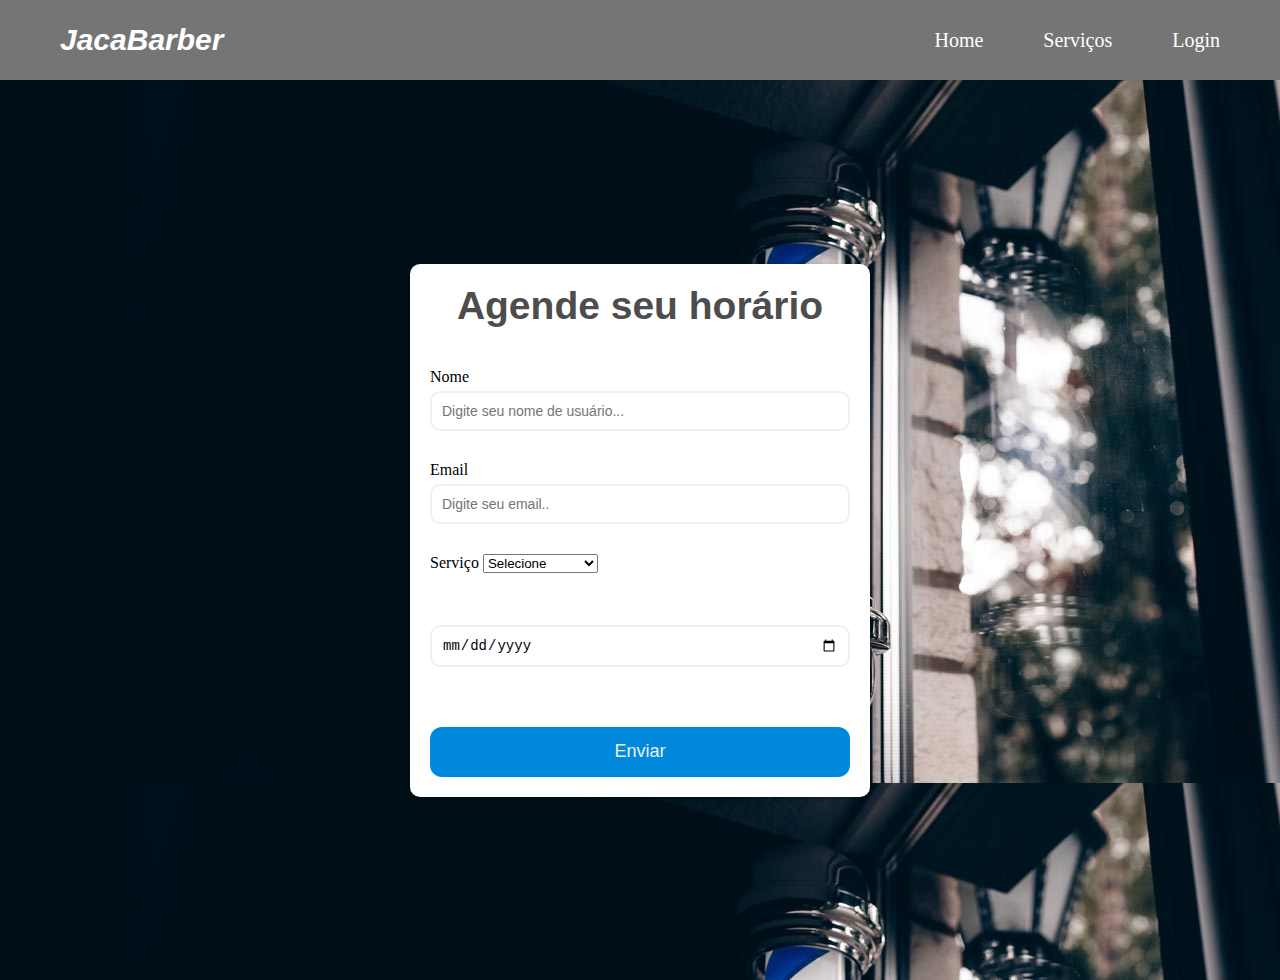
<file: pages/agenda/index.html>
<!DOCTYPE html>
<html lang="en">
  <head>
    <meta charset="UTF-8" />
    <meta http-equiv="X-UA-Compatible" content="IE=edge" />
    <meta name="viewport" content="width=device-width, initial-scale=1.0" />
    <link rel="stylesheet" href="/pages/agenda/agenda.css" />
    <title>Barbearia</title>
  </head>
  <body>

    <header>
        <nav class="navbar">
            <a href="home.html" class="logo"> JacaBarber </a>
            <ul class="nav-menu">
                <li class="nav-item"> <a href="/index.html" class="nav-link" >Home</a> </li>
                <li class="nav-item"> <a href="/pages/serviços/index.html" class="nav-link" >Serviços</a> </li>
                <li class="nav-item"> <a href="/pages/login/index.html" class="nav-link" >Login</a> </li>
            </ul>

            <div class="hamburguer">
                <span class="bar"></span>
                <span class="bar"></span>
                <span class="bar"></span>
            </div>
        </nav>
    </header>

    <main>
        <div class="container">
            <div class="title">
              <h2>Agende seu horário</h2>
            </div>
      
            <form id="form" class="form">
              <div class="form-control">
                <label for="username">Nome</label>
                <input type="text" id="username" placeholder="Digite seu nome de usuário..." />

                <small>Mensagem de erro</small>
              </div>
      
              <div class="form-control">
                <label for="email">Email</label>
                <input type="text" id="email" placeholder="Digite seu email.." />

                <small>Mensagem de erro</small>
              </div>
      
              <div class="form-control">
                <label for="servico">Serviço</label>
                <select name="" id="servico">
                    <option selected disabled value="">Selecione</option>
                    <option value="text">Cabelo</option>
                    <option value="text">Barba</option>
                    <option value="text">Pezinho</option>
                    <option value="text">Cabelo + Barba</option>
                </select>


                <small>Mensagem de erro</small>
              </div>
      
              <div class="form-control">
                <label for="data"></label>
                <input type="date" id="data" />
             
                <small>Mensagem de erro</small>
              </div>
      
              <button type="submit">Enviar</button>
            </form>
          </div>
    </main>
    

  

    <script src="/js/agenda.js"></script>
  </body>
</html>
</file>
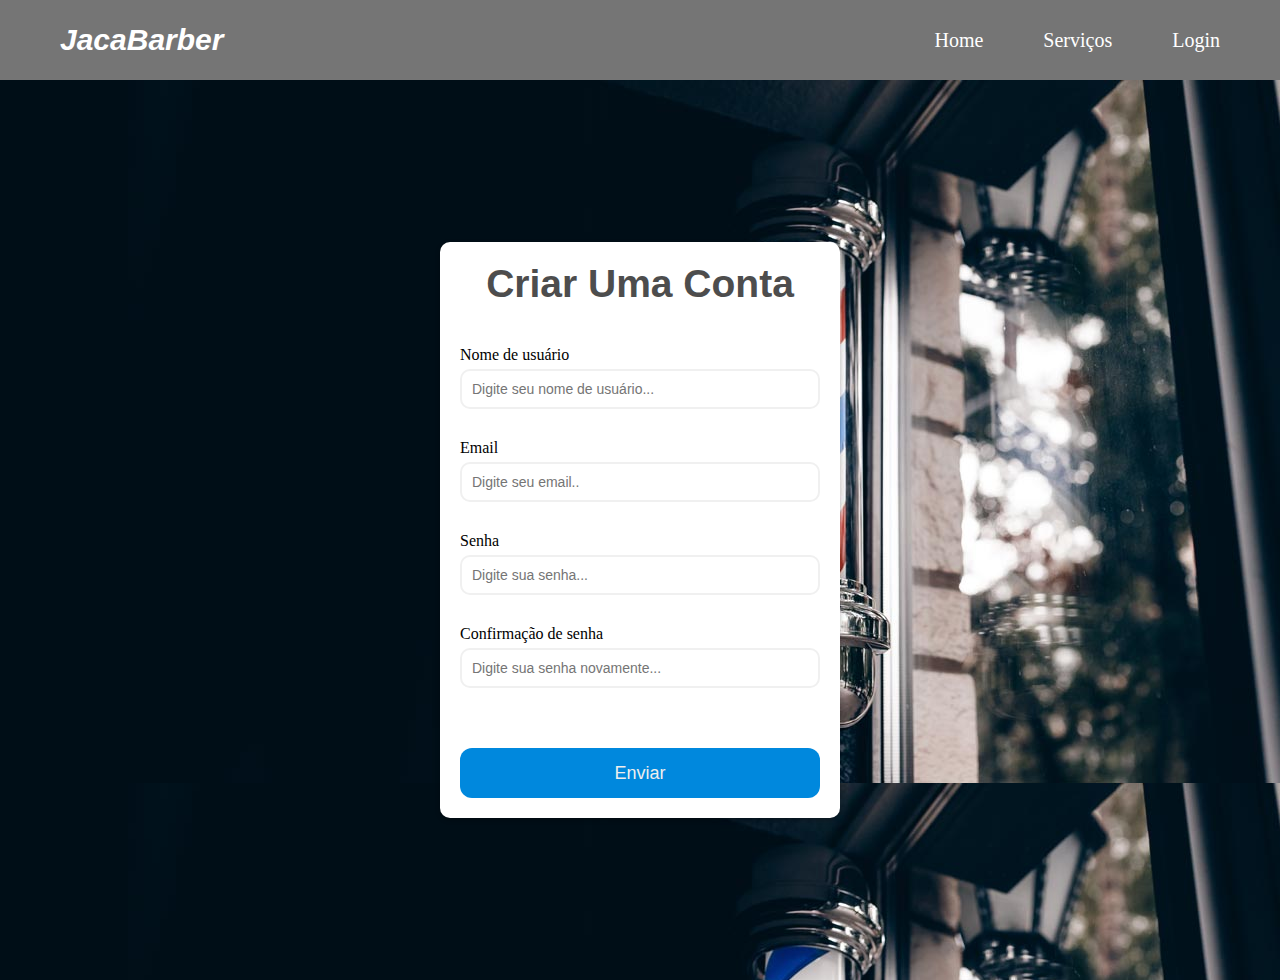
<file: pages/cadastro/index.html>
<!DOCTYPE html>
<html lang="en">
  <head>
    <meta charset="UTF-8" />
    <meta http-equiv="X-UA-Compatible" content="IE=edge" />
    <meta name="viewport" content="width=device-width, initial-scale=1.0" />
    <link rel="stylesheet" href="/pages/cadastro/cadastro.css" />
    <title>Barbearia</title>
  </head>
  <body>

    <header>
        <nav class="navbar">
            <a href="home.html" class="logo"> JacaBarber </a>
            <ul class="nav-menu">
                <li class="nav-item"> <a href="/index.html" class="nav-link" >Home</a> </li>
                <li class="nav-item"> <a href="/pages/serviços/index.html" class="nav-link" >Serviços</a> </li>
                <li class="nav-item"> <a href="/pages/login/index.html" class="nav-link" >Login</a> </li>
            </ul>

            <div class="hamburguer">
                <span class="bar"></span>
                <span class="bar"></span>
                <span class="bar"></span>
            </div>
        </nav>
    </header>

    <main>
        <div class="container">
            <div class="title">
              <h2>Criar Uma Conta</h2>
            </div>
      
            <form id="form" class="form">
              <div class="form-control">
                <label for="username">Nome de usuário</label>
                <input type="text" id="username" placeholder="Digite seu nome de usuário..." />

                <small>Mensagem de erro</small>
              </div>
      
              <div class="form-control">
                <label for="email">Email</label>
                <input type="text" id="email" placeholder="Digite seu email.." />

                <small>Mensagem de erro</small>
              </div>
      
              <div class="form-control">
                <label for="password">Senha</label>
                <input type="password" id="password" placeholder="Digite sua senha..." />

                <small>Mensagem de erro</small>
              </div>
      
              <div class="form-control">
                <label for="password-confirmation">Confirmação de senha</label>
                <input type="password" id="password-confirmation" placeholder="Digite sua senha novamente..." />
             
                <small>Mensagem de erro</small>
              </div>
      
              <button type="submit">Enviar</button>
            </form>
          </div>
    </main>
    

  

    <script src="/js/cadastro.js"></script>
  </body>
</html>
</file>
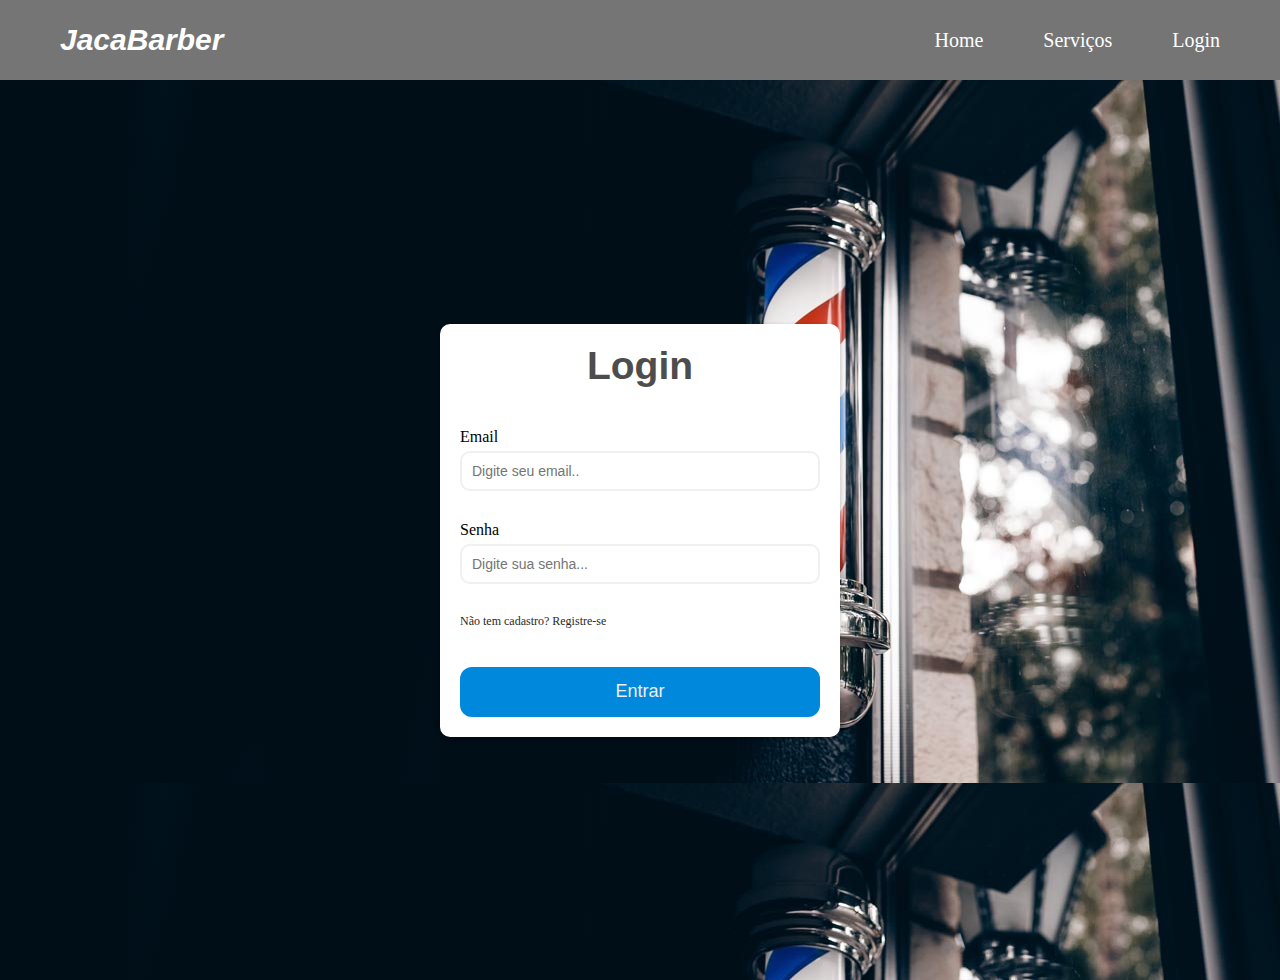
<file: pages/login/index.html>
<!DOCTYPE html>
<html lang="en">
<head>
    <meta charset="UTF-8">
    <meta http-equiv="X-UA-Compatible" content="IE=edge">
    <meta name="viewport" content="width=device-width, initial-scale=1.0">
    <link rel="stylesheet" href="/pages/login/login.css">
    <title>Barbearia</title>
</head>

<body>

    <header>
        <nav class="navbar">
            <a href="home.html" class="logo"> JacaBarber </a>
            <ul class="nav-menu">
                <li class="nav-item"> <a href="/index.html" class="nav-link" >Home</a> </li>
                <li class="nav-item"> <a href="/pages/serviços/index.html" class="nav-link" >Serviços</a> </li>
                <li class="nav-item"> <a href="#" class="nav-link" >Login</a> </li>
            </ul>

            <div class="hamburguer">
                <span class="bar"></span>
                <span class="bar"></span>
                <span class="bar"></span>
            </div>
        </nav>
    </header>

    <main>

        <div class="container">
            <div class="title">
              <h2>Login</h2>
            </div>
      
            <form id="form" class="form">
      
              <div class="form-control">
                <label for="email">Email</label>
                <input type="text" id="email" placeholder="Digite seu email.." />
               
                <small>Mensagem de erro</small>
              </div>
      
              <div class="form-control">
                <label for="password">Senha</label>
                <input
                  type="password"
                  id="password"
                  placeholder="Digite sua senha..."
                />
               
                <small>Mensagem de erro</small>
              </div>
              <a href="/pages/cadastro/index.html" id="linkCadastro"> <p>Não tem cadastro? Registre-se</p></a>
              <button type="submit">Entrar</button>
            </form>
          </div>


    </main>

   <script src="/js/loginValidacao.js"></script>
   
    

</body>
</html>
</file>
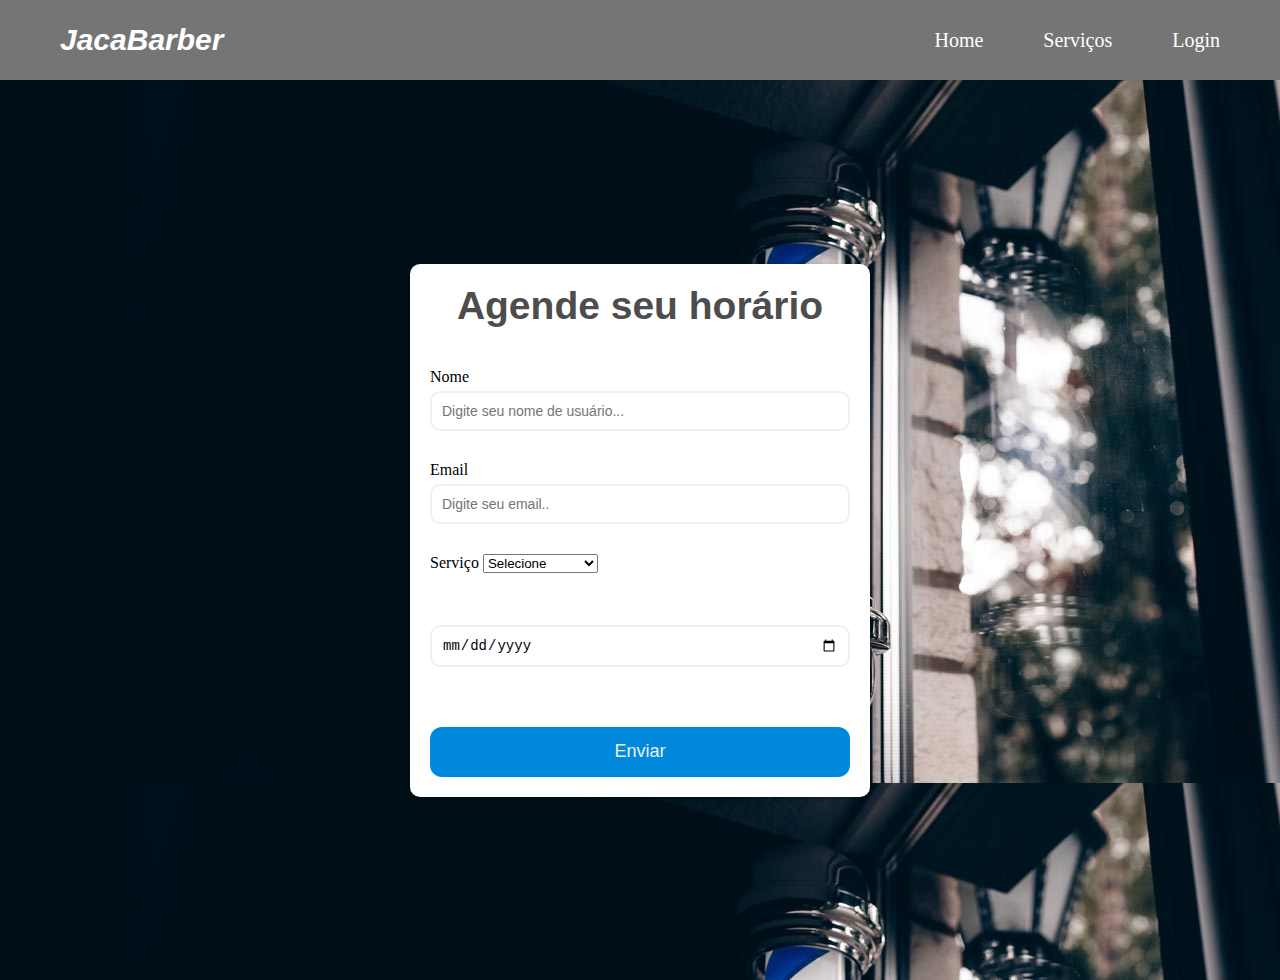
<file: pages/agenda/agenda.html>
<!DOCTYPE html>
<html lang="pt-br">
  <head>
    <meta charset="UTF-8" />
    <meta http-equiv="X-UA-Compatible" content="IE=edge" />
    <meta name="viewport" content="width=device-width, initial-scale=1.0" />
    <link rel="stylesheet" href="agenda.css" />
    <title>Barbearia</title>
  </head>
  <body>

    <header>
        <nav class="navbar">
            <a href="../../index.html" class="logo"> JacaBarber </a>
            <ul class="nav-menu">
                <li class="nav-item"> <a href="../../index.html" class="nav-link" >Home</a> </li>
                <li class="nav-item"> <a href="../serviços/servicos.html" class="nav-link" >Serviços</a> </li>
                <li class="nav-item"> <a href="../login/login.html" class="nav-link" >Login</a> </li>
            </ul>

            <div class="hamburguer">
                <span class="bar"></span>
                <span class="bar"></span>
                <span class="bar"></span>
            </div>
        </nav>
    </header>

    <main>
        <div class="container">
            <div class="title">
              <h2>Agende seu horário</h2>
            </div>
      
            <form id="form" class="form">
              <div class="form-control">
                <label for="username">Nome</label>
                <input type="text" id="username" placeholder="Digite seu nome de usuário..." />

                <small>Mensagem de erro</small>
              </div>
      
              <div class="form-control">
                <label for="email">Email</label>
                <input type="text" id="email" placeholder="Digite seu email.." />

                <small>Mensagem de erro</small>
              </div>
      
              <div class="form-control">
                <label for="servico">Serviço</label>
                <select name="" id="servico">
                    <option selected disabled value="">Selecione</option>
                    <option value="text">Cabelo</option>
                    <option value="text">Barba</option>
                    <option value="text">Pezinho</option>
                    <option value="text">Cabelo + Barba</option>
                </select>


                <small>Mensagem de erro</small>
              </div>
      
              <div class="form-control">
                <label for="data"></label>
                <input type="date" id="data" />
             
                <small>Mensagem de erro</small>
              </div>
      
              <button type="submit">Enviar</button>
            </form>
          </div>
    </main>
    

  

    <script src="../../js/agenda.js"></script>
  </body>
</html>
</file>
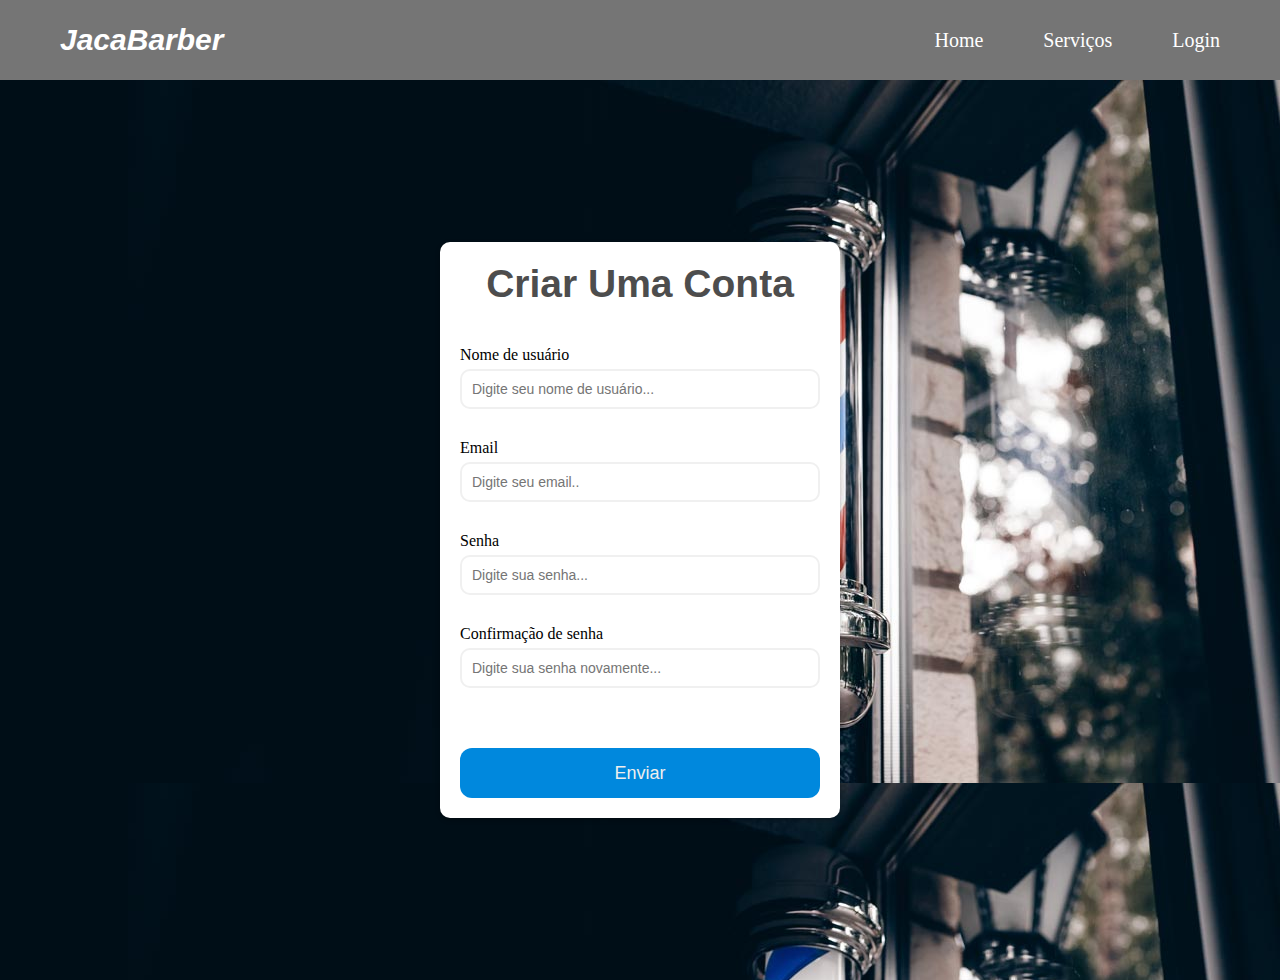
<file: pages/cadastro/cadastro.html>
<!DOCTYPE html>
<html lang="pt-br">
  <head>
    <meta charset="UTF-8" />
    <meta http-equiv="X-UA-Compatible" content="IE=edge" />
    <meta name="viewport" content="width=device-width, initial-scale=1.0" />
    <link rel="stylesheet" href="cadastro.css" />
    <title>Barbearia</title>
  </head>
  <body>

    <header>
        <nav class="navbar">
            <a href="../../index.html" class="logo"> JacaBarber </a>
            <ul class="nav-menu">
                <li class="nav-item"> <a href="../../index.html" class="nav-link" >Home</a> </li>
                <li class="nav-item"> <a href="../serviços/servicos.html" class="nav-link" >Serviços</a> </li>
                <li class="nav-item"> <a href="../login/login.html" class="nav-link" >Login</a> </li>
            </ul>

            <div class="hamburguer">
                <span class="bar"></span>
                <span class="bar"></span>
                <span class="bar"></span>
            </div>
        </nav>
    </header>

    <main>
        <div class="container">
            <div class="title">
              <h2>Criar Uma Conta</h2>
            </div>
      
            <form id="form" class="form">
              <div class="form-control">
                <label for="username">Nome de usuário</label>
                <input type="text" id="username" placeholder="Digite seu nome de usuário..." />

                <small>Mensagem de erro</small>
              </div>
      
              <div class="form-control">
                <label for="email">Email</label>
                <input type="text" id="email" placeholder="Digite seu email.." />

                <small>Mensagem de erro</small>
              </div>
      
              <div class="form-control">
                <label for="password">Senha</label>
                <input type="password" id="password" placeholder="Digite sua senha..." />

                <small>Mensagem de erro</small>
              </div>
      
              <div class="form-control">
                <label for="password-confirmation">Confirmação de senha</label>
                <input type="password" id="password-confirmation" placeholder="Digite sua senha novamente..." />
             
                <small>Mensagem de erro</small>
              </div>
      
              <button type="submit">Enviar</button>
            </form>
          </div>
    </main>
    

  

    <script src="../../js/cadastro.js"></script>
  </body>
</html>
</file>
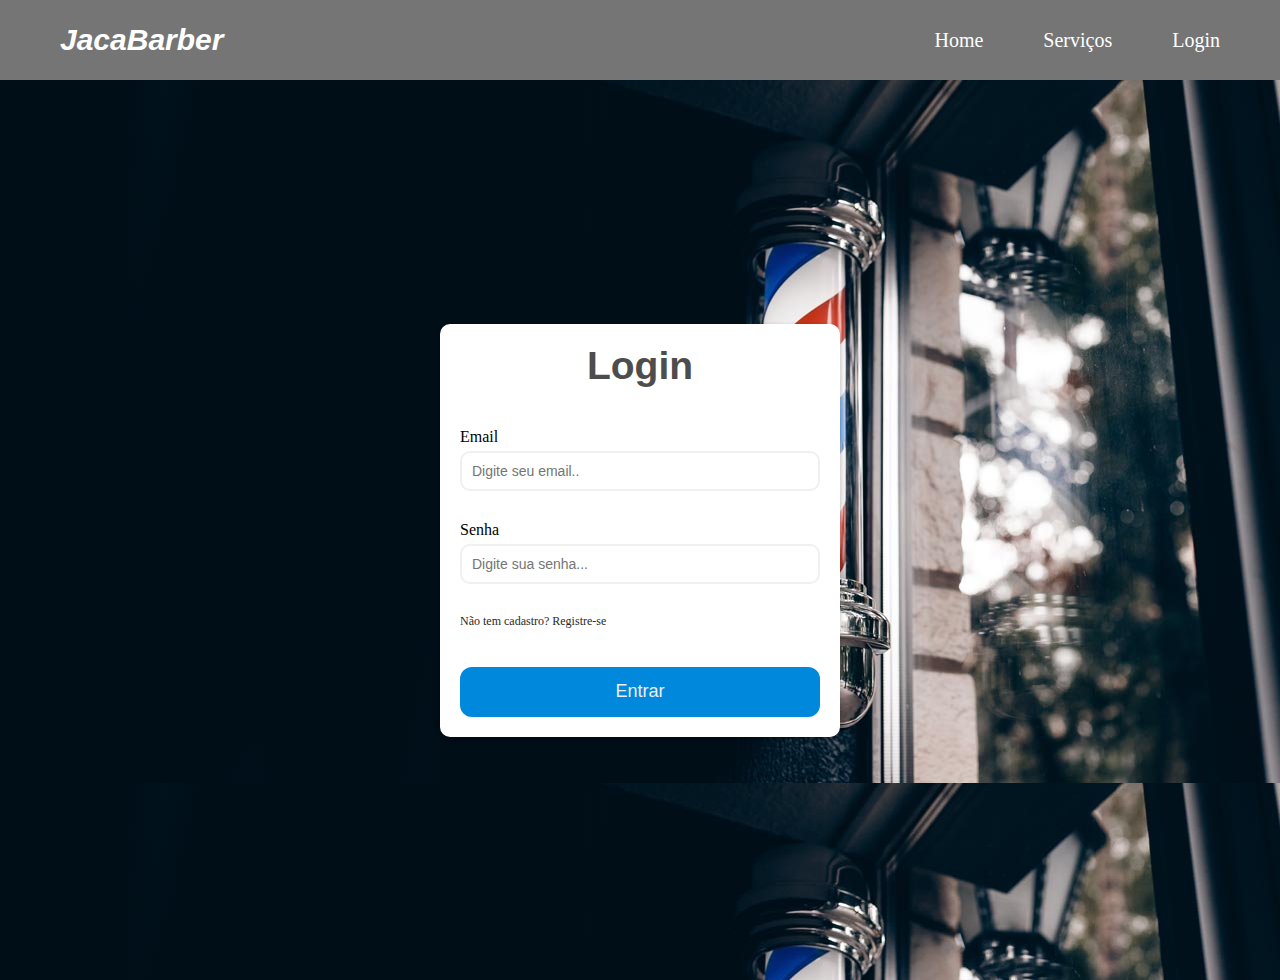
<file: pages/login/login.html>
<!DOCTYPE html>
<html lang="pt-br">
<head>
    <meta charset="UTF-8">
    <meta http-equiv="X-UA-Compatible" content="IE=edge">
    <meta name="viewport" content="width=device-width, initial-scale=1.0">
    <link rel="stylesheet" href="login.css">
    <title>Barbearia</title>
</head>

<body>

    <header>
        <nav class="navbar">
            <a href="../../index.html" class="logo"> JacaBarber </a>
            <ul class="nav-menu">
                <li class="nav-item"> <a href="../../index.html" class="nav-link" >Home</a> </li>
                <li class="nav-item"> <a href="../serviços/servicos.html" class="nav-link" >Serviços</a> </li>
                <li class="nav-item"> <a href="#" class="nav-link" >Login</a> </li>
            </ul>

            <div class="hamburguer">
                <span class="bar"></span>
                <span class="bar"></span>
                <span class="bar"></span>
            </div>
        </nav>
    </header>

    <main>

        <div class="container">
            <div class="title">
              <h2>Login</h2>
            </div>
      
            <form id="form" class="form">
      
              <div class="form-control">
                <label for="email">Email</label>
                <input type="text" id="email" placeholder="Digite seu email.." />
               
                <small>Mensagem de erro</small>
              </div>
      
              <div class="form-control">
                <label for="password">Senha</label>
                <input
                  type="password"
                  id="password"
                  placeholder="Digite sua senha..."
                />
               
                <small>Mensagem de erro</small>
              </div>
              <a href="../cadastro/cadastro.html" id="linkCadastro"> <p>Não tem cadastro? Registre-se</p></a>
              <button type="submit">Entrar</button>
            </form>
          </div>


    </main>

   <script src="../../js/loginValidacao.js"></script>
   
    

</body>
</html>
</file>
<file: pages/agenda/agenda.css>
*{
  margin: 0;
  padding: 0;
  box-sizing: border-box;
}

.logo{
  font-family:'Franklin Gothic Medium', 'Arial Narrow', Arial, sans-serif ;
  font-style: oblique;
  font-size: 30px;
  font-weight: 800;
  color: rgb(255, 255, 255);
}


li{
  list-style: none;
}

a{
  text-decoration: none;
  color: rgb(255, 255, 255);
  font-size: 20px;
}

.navbar{
  min-height: 80px;
  display: flex;
  align-items: center;
  justify-content: space-between;
  padding: 0 60px;
  background-color: rgb(117, 117, 117);


}

.nav-menu{
  display: flex;
  align-items: center;
  gap: 60px;
}

.nav-link{
  transition: 0.5s ease;
}

.nav-link:hover{
  color: darkorange;
}

.hamburguer{
  display: none;
  cursor: pointer;
}

.bar{
  display: block;
  width: 28px;
  height: 3px;
  border-radius: 2px;
  margin: 5px auto;
  background-color: black;
  transition: all 0.3s ease-in-out;
}

@media screen and (max-width:768px) {
  .hamburguer{
      display: block;
  }

  .hamburguer.active .bar:nth-child(2){
      opacity: 0;
  }

  .hamburguer.active .bar:nth-child(1){
      transform: translateY(8px) rotate(45deg);
  }

  .hamburguer.active .bar:nth-child(3){
      transform: translateY(-8px) rotate(-45deg);
  }

  .nav-menu{
      position: fixed;
      left: -100%;
      top: 94px;
      gap: 0;
      border-radius: 0 0 20px 20px;
      text-align: center;
      flex-direction: column;
      width: 100%;
      transition: 0.3s;
      background: rgb(243,124,13);
      background: linear-gradient(90deg, rgba(243,124,13,1) 0%, rgba(47,47,47,1) 100%);
      
  }

  .nav-item{
      margin: 16px 0;
  }

  .nav-menu.active{
      left: 0;
  }
}


main{
  width: 100%;
  min-height: 100vh;
  background-image: url(/img/e.jpg);
  display: flex;
  justify-content: center;
  align-items: center;
}


.container {
  background-color: #ffffff;
  border-radius: 10px;
  box-shadow: 0 2px 5px rgba(0, 0, 0, 0.3);
  width: 460px;
  max-width: 100%;
  overflow: hidden;
  margin: 4rem;
}

.title {
 
  padding: 20px;
  text-align: center;
  color: #4d4d4d;
  font-family: sans-serif;
  font-size: 26px;
  font-weight: 600;

}

.form {
  padding: 20px;
  
}

.form-control {
  margin-bottom: 10px;
  padding-bottom: 20px;
  position: relative;
}

.form-control label {
  display: inline-block;
  margin-bottom: 5px;
}

.form-control input {
  border: 2px solid #f0f0f0;
  display: block;
  border-radius: 10px;
  font-size: 14px;
  width: 100%;
  padding: 10px;
}



.form-control small {
  position: absolute;
  bottom: 0;
  left: 0;
  visibility: hidden;
}

#linkCadastro{
  color: rgb(41, 41, 41);
  font-size: 12px;
  
  
}

.form button {
  background-color: #08d;
  border-radius: 12px;
  border: 0;
  box-sizing: border-box;
  color: #eee;
  cursor: pointer;
  font-size: 18px;
  height: 50px;
  margin-top: 30px;
  outline: 0;
  text-align: center;
  width: 100%;
}

/* Error and Success */
.form-control.success input {
  border-color: #2ecc71;
}

.form-control.error input {
  border-color: #e74c3c;
}



.form-control.error small {
  visibility: visible;
  color: #e74c3c;
}
</file>
<file: pages/cadastro/cadastro.css>
*{
  margin: 0;
  padding: 0;
  box-sizing: border-box;
}

.logo{
  font-family:'Franklin Gothic Medium', 'Arial Narrow', Arial, sans-serif ;
  font-style: oblique;
  font-size: 30px;
  font-weight: 800;
  color: rgb(255, 255, 255);
}


li{
  list-style: none;
}

a{
  text-decoration: none;
  color: rgb(255, 255, 255);
  font-size: 20px;
}

.navbar{
  min-height: 80px;
  display: flex;
  align-items: center;
  justify-content: space-between;
  padding: 0 60px;
  background-color: rgb(117, 117, 117);


}

.nav-menu{
  display: flex;
  align-items: center;
  gap: 60px;
}

.nav-link{
  transition: 0.5s ease;
}

.nav-link:hover{
  color: darkorange;
}

.hamburguer{
  display: none;
  cursor: pointer;
}

.bar{
  display: block;
  width: 28px;
  height: 3px;
  border-radius: 2px;
  margin: 5px auto;
  background-color: black;
  transition: all 0.3s ease-in-out;
}

@media screen and (max-width:768px) {
  .hamburguer{
      display: block;
  }

  .hamburguer.active .bar:nth-child(2){
      opacity: 0;
  }

  .hamburguer.active .bar:nth-child(1){
      transform: translateY(8px) rotate(45deg);
  }

  .hamburguer.active .bar:nth-child(3){
      transform: translateY(-8px) rotate(-45deg);
  }

  .nav-menu{
      position: fixed;
      left: -100%;
      top: 94px;
      gap: 0;
      border-radius: 0 0 20px 20px;
      text-align: center;
      flex-direction: column;
      width: 100%;
      transition: 0.3s;
      background: rgb(243,124,13);
      background: linear-gradient(90deg, rgba(243,124,13,1) 0%, rgba(47,47,47,1) 100%);
      
  }

  .nav-item{
      margin: 16px 0;
  }

  .nav-menu.active{
      left: 0;
  }
}


main{
  width: 100%;
  min-height: 100vh;
  background-image: url(/img/e.jpg);
  display: flex;
  justify-content: center;
  align-items: center;
}


.container {
  background-color: #ffffff;
  border-radius: 10px;
  box-shadow: 0 2px 5px rgba(0, 0, 0, 0.3);
  width: 400px;
  max-width: 100%;
  overflow: hidden;
  margin: 4rem;
}

.title {
 
  padding: 20px;
  text-align: center;
  color: #4d4d4d;
  font-family: sans-serif;
  font-size: 26px;
  font-weight: 600;

}

.form {
  padding: 20px;
  
}

.form-control {
  margin-bottom: 10px;
  padding-bottom: 20px;
  position: relative;
}

.form-control label {
  display: inline-block;
  margin-bottom: 5px;
}

.form-control input {
  border: 2px solid #f0f0f0;
  display: block;
  border-radius: 10px;
  font-size: 14px;
  width: 100%;
  padding: 10px;
}



.form-control small {
  position: absolute;
  bottom: 0;
  left: 0;
  visibility: hidden;
}

#linkCadastro{
  color: rgb(41, 41, 41);
  font-size: 12px;
  
  
}

.form button {
  background-color: #08d;
  border-radius: 12px;
  border: 0;
  box-sizing: border-box;
  color: #eee;
  cursor: pointer;
  font-size: 18px;
  height: 50px;
  margin-top: 30px;
  outline: 0;
  text-align: center;
  width: 100%;
}

/* Error and Success */
.form-control.success input {
  border-color: #2ecc71;
}

.form-control.error input {
  border-color: #e74c3c;
}



.form-control.error small {
  visibility: visible;
  color: #e74c3c;
}
</file>
<file: pages/login/login.css>
*{
    margin: 0;
    padding: 0;
    box-sizing: border-box;
}

.logo{
  font-family:'Franklin Gothic Medium', 'Arial Narrow', Arial, sans-serif ;
  font-style: oblique;
  font-size: 30px;
  font-weight: 800;
  color: rgb(255, 255, 255);
}



li{
    list-style: none;
}

a{
    text-decoration: none;
    color: rgb(255, 255, 255);
    font-size: 20px;
}

.navbar{
    min-height: 80px;
    display: flex;
    align-items: center;
    justify-content: space-between;
    padding: 0 60px;
    background-color: rgb(117, 117, 117);


}

.nav-menu{
    display: flex;
    align-items: center;
    gap: 60px;
}

.nav-link{
    transition: 0.5s ease;
}

.nav-link:hover{
    color: darkorange;
}

.hamburguer{
    display: none;
    cursor: pointer;
}

.bar{
    display: block;
    width: 28px;
    height: 3px;
    border-radius: 2px;
    margin: 5px auto;
    background-color: black;
    transition: all 0.3s ease-in-out;
}

@media screen and (max-width:768px) {
    .hamburguer{
        display: block;
    }

    .hamburguer.active .bar:nth-child(2){
        opacity: 0;
    }

    .hamburguer.active .bar:nth-child(1){
        transform: translateY(8px) rotate(45deg);
    }

    .hamburguer.active .bar:nth-child(3){
        transform: translateY(-8px) rotate(-45deg);
    }

    .nav-menu{
        position: fixed;
        left: -100%;
        top: 94px;
        gap: 0;
        border-radius: 0 0 20px 20px;
        text-align: center;
        flex-direction: column;
        width: 100%;
        transition: 0.3s;
        background: rgb(243,124,13);
        background: linear-gradient(90deg, rgba(243,124,13,1) 0%, rgba(47,47,47,1) 100%);
        
    }

    .nav-item{
        margin: 16px 0;
    }

    .nav-menu.active{
        left: 0;
    }
}

main{
  width: 100%;
  min-height: 100vh;
  background-image: url(/img/e.jpg);
  display: flex;
  justify-content: center;
  align-items: center;
}


.container {
  background-color: #ffffff;
  border-radius: 10px;
  box-shadow: 0 2px 5px rgba(0, 0, 0, 0.3);
  width: 400px;
  max-width: 100%;
  overflow: hidden;
}

.title {
 
  padding: 20px;
  text-align: center;
  color: #4d4d4d;
  font-family: sans-serif;
  font-size: 26px;
  font-weight: 600;

}

.form {
  padding: 20px;
  
}

.form-control {
  margin-bottom: 10px;
  padding-bottom: 20px;
  position: relative;
}

.form-control label {
  display: inline-block;
  margin-bottom: 5px;
}

.form-control input {
  border: 2px solid #f0f0f0;
  display: block;
  border-radius: 10px;
  font-size: 14px;
  width: 100%;
  padding: 10px;
}



.form-control small {
  position: absolute;
  bottom: 0;
  left: 0;
  visibility: hidden;
}

#linkCadastro{
  color: rgb(41, 41, 41);
  font-size: 12px;
  
  
}

.form button {
  background-color: #08d;
  border-radius: 12px;
  border: 0;
  box-sizing: border-box;
  color: #eee;
  cursor: pointer;
  font-size: 18px;
  height: 50px;
  margin-top: 38px;
  outline: 0;
  text-align: center;
  width: 100%;
}

/* Error and Success */
.form-control.success input {
  border-color: #2ecc71;
}

.form-control.error input {
  border-color: #e74c3c;
}



.form-control.error small {
  visibility: visible;
  color: #e74c3c;
}




/*
.form-login{
  display: flex;
  justify-content: center;
  align-items: center;
}

.form {
    background-color: #15172b;
    border-radius: 20px;
    box-sizing: border-box;
    height: 450px;
    padding: 20px;
    margin: 4rem;
    width: 320px;
    text-align: center;
  }
  
  .title {
    color: #eee;
    font-family: sans-serif;
    font-size: 26px;
    font-weight: 600;
    margin-top: 30px;
  }
  
  .subtitle {
    color: #eee;
    font-family: sans-serif;
    font-size: 16px;
    font-weight: 600;
    margin-top: 10px;
  }
  
  .input-container {
    height: 50px;
    position: relative;
    width: 100%;
  }
  
  .ic1 {
    margin-top: 40px;
  }
  
  .ic2 {
    margin-top: 30px;
  }
  
  .input-container input {
    background-color: #303245;
    border-radius: 12px;
    border: 0;
    box-sizing: border-box;
    color: #eee;
    font-size: 18px;
    height: 100%;
    outline: 0;
    padding: 4px 20px 0;
    width: 100%;
  }
  
  .cut {
    background-color: #15172b;
    border-radius: 10px;
    height: 20px;
    left: 20px;
    position: absolute;
    top: -20px;
    transform: translateY(0);
    transition: transform 200ms;
    width: 76px;
  }
  
  .cut-short {
    width: 50px;
  }
  
  .input:focus ~ .cut,
  .input:not(:placeholder-shown) ~ .cut {
    transform: translateY(8px);
  }
  
  .placeholder {
    color: #65657b;
    font-family: sans-serif;
    left: 20px;
    line-height: 14px;
    pointer-events: none;
    position: absolute;
    transform-origin: 0 50%;
    transition: transform 200ms, color 200ms;
    top: 20px;
  }
  
  .input:focus ~ .placeholder,
  .input:not(:placeholder-shown) ~ .placeholder {
    transform: translateY(-30px) translateX(10px) scale(0.75);
  }
  
  .input:not(:placeholder-shown) ~ .placeholder {
    color: #808097;
  }
  
  .input:focus ~ .placeholder {
    color: #ececec;
  }
  
  .input-container small{
    position: absolute;
    bottom: 0;
    left: 0;
    visibility: hidden;
  }

  #linkCadastro{
    color: rgb(255, 255, 255);
    font-size: 12px;
    padding: 8px;
    
  }

  .botao {
    background-color: #08d;
    border-radius: 12px;
    border: 0;
    box-sizing: border-box;
    color: #eee;
    cursor: pointer;
    font-size: 18px;
    height: 50px;
    margin-top: 38px;
    outline: 0;
    text-align: center;
    width: 100%;
  }
  
  .submit:active {
    background-color: #06b;
  }
  
.input-container.error input{
  border-color: rgb(255, 0, 0);
}

.input-container.success input{
  border-color: green;
}

.input-container.error small{
  visibility: visible;
  color: red;
}
*/
</file>
